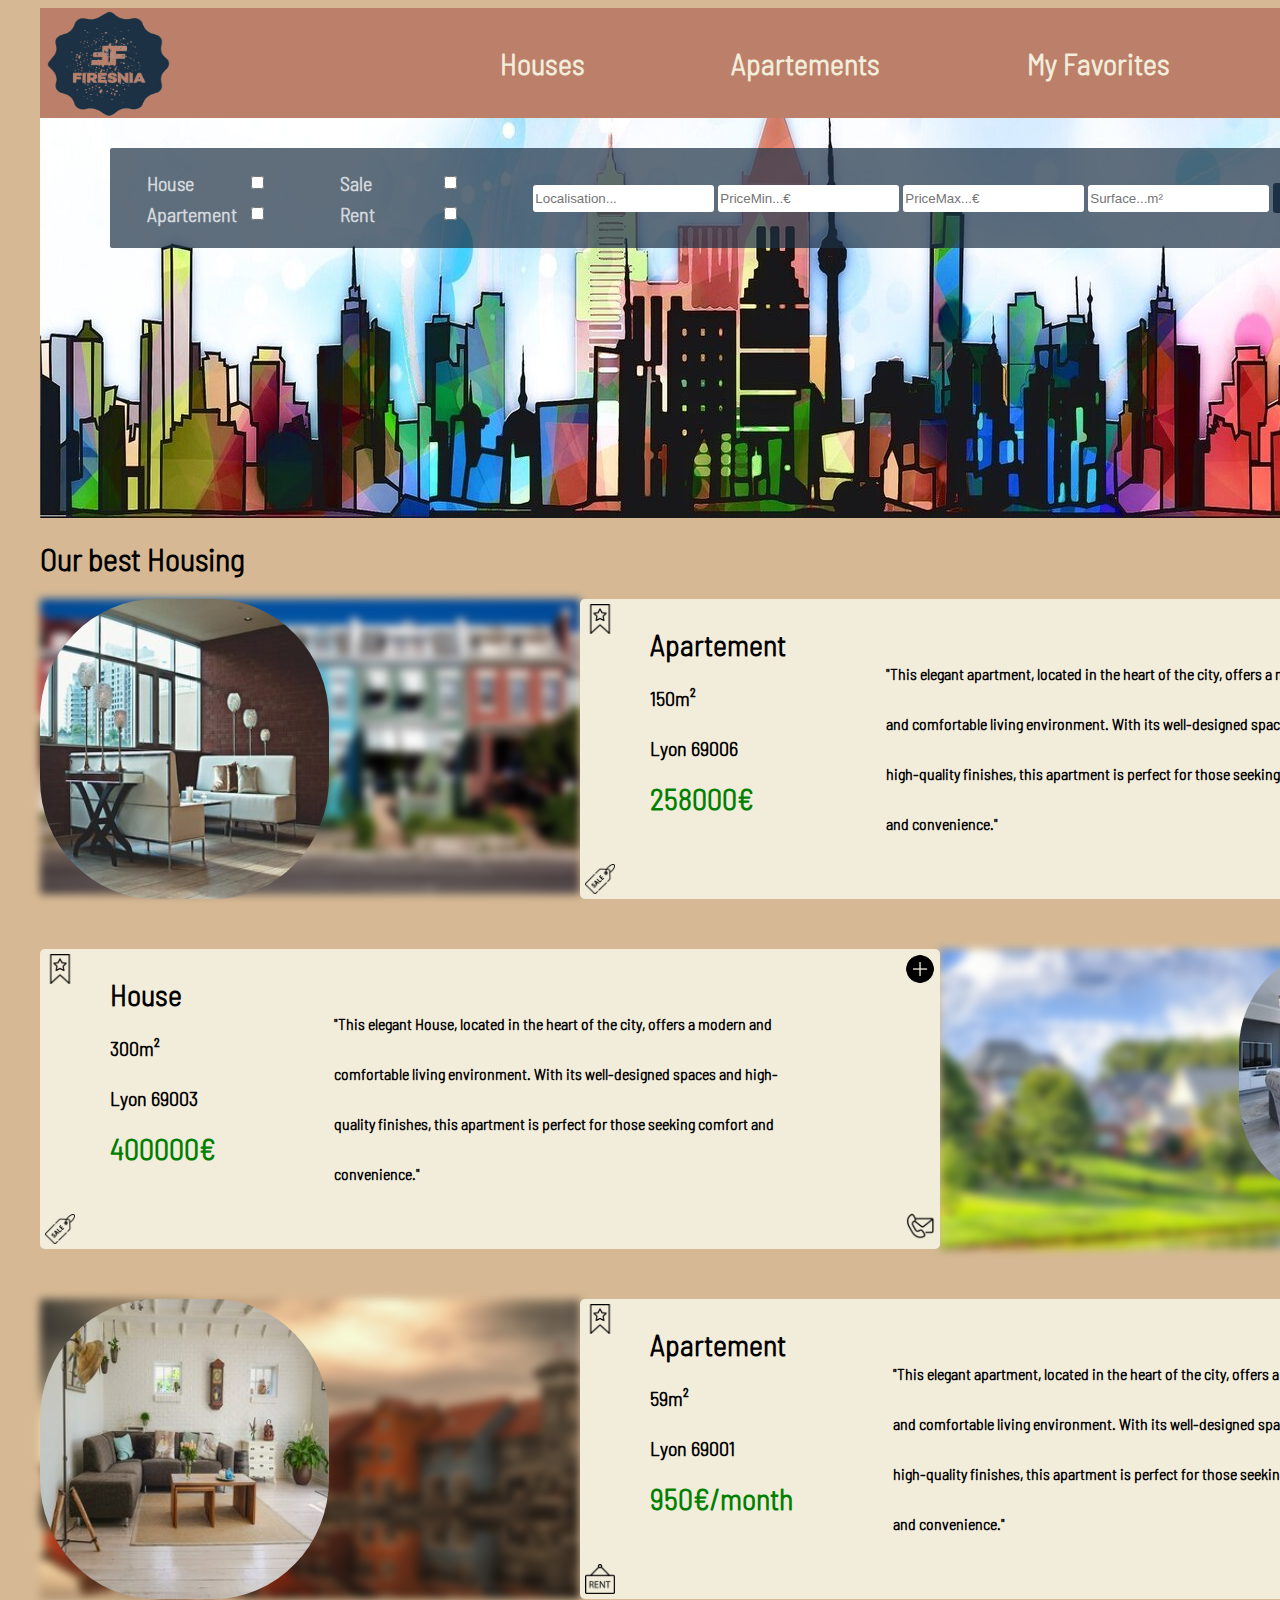
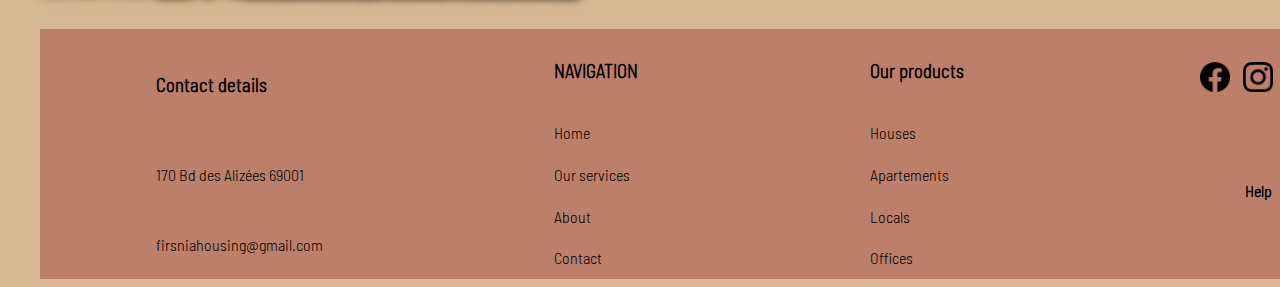
<file: index.html>
<!DOCTYPE html>
<html lang="en">

<head>
    <meta charset="UTF-8">
    <meta name="viewport" content="width=device-width, initial-scale=1.0">
    <title>FindMyDreamHome</title>
    <link rel="stylesheet" href="./style.css">
    <link rel="stylesheet" href="./stylemobile.css">
</head>

<body>
    <!-- HEADER -->
    <header>
       <a href=""> <img class="logo" src="./image/logo-removebg-preview.png" alt="">
        <nav></a>
            <a class="nav" href="./image/b">Houses</a>
            <a class="nav" href="">Apartements</a>
            <a class="nav" href="">My Favorites</a>
            <a class="nav" href="">Contact</a>
        </nav>
    </header>
    <!-- BANNER -->
    <div class="banner">
    <div class="carousel">
        <div class="image">
            <img src="./image/banniere.jpg" alt="">
            <img src="./image/banniere5.jpg" alt="">
            <img src="./image/banniere10.jpg" alt="">
            <img src="./image/banniere6.jpg" alt="">
            <img src="./image/banniere9.jpg" alt="">
            <img src="./image/banniere1.jpg" alt="">
        </div>
    </div>
    <div class="form">
        <form action="" class="formone">
            <div class="checkbox"><label for="">House</label>
            <input type="checkbox"></div>
            <div class="checkbox"><label for="">Apartement</label>
            <input type="checkbox"></div>
        </form>
        <form action="" class="formtwo">
            <div class="checkbox"><label for="">Sale</label>
            <input type="checkbox"></div>
            <div class="checkbox"><label for="">Rent</label>
            <input type="checkbox"></div>
        </form>
        <form action="" class="formthree">

            <input type="text" placeholder="Localisation...">
            <input type="text" placeholder="PriceMin...€">
            <input type="text" placeholder="PriceMax...€">
            <input type="text" placeholder="Surface...m²">
            

        
            <button type="submit">Search</button>
        </form>

</div>
        

    </div>
    <h1>Our best Housing </h1>
    <!--SECTIONONE GRID -->
    <section class="sectiontwo">


        <div class="boxone">
            <img class="imageone" src="./image/appart (1).jpg" alt="">


        </div>

        <div class="boxtwo">
            <div class="fav">
                <a href=""><img class="icon" src="./image/signet.png" alt=""></a>
                <img class="icon" src="./image/sale.png" alt="">
            </div>
            <p class="infos"><span class="type">Apartement</span> <br> 150m² <br> Lyon 69006 <br> <span
                    class="price">258000€</span></p>


            <div class="description-area">
                <p class="description">
                    "This elegant apartment, located in the heart of the city, offers a modern and comfortable living
                    environment. With its well-designed spaces and high-quality finishes, this apartment is perfect for
                    those seeking comfort and convenience."
                </p>
            </div>
            <div class="fav">
                <a href=""><img class="icon" src="./image/plus.png" alt=""></a>
                <a href=""><img class="icon" src="./image/courriel-de-contact.png" alt=""></a>
            </div>

        </div>

        <div class="boxthree">
            <div class="fav">
                <a href=""><img class="icon" src="./image/signet.png" alt=""></a>
                <img class="icon" src="./image/sale.png" alt="">
            </div>
            <p class="infos"><span class="type">House</span> <br>300m²<br>Lyon 69003 <br> <span
                    class="price">400000€</span></p>

            <div class="description-area">
                <p class="description">
                    "This elegant House, located in the heart of the city, offers a modern and comfortable living
                    environment. With its well-designed spaces and high-quality finishes, this apartment is perfect for
                    those seeking comfort and convenience."
                </p>
            </div>

            <div class="fav">
                <a href=""><img class="icon" src="./image/plus.png" alt=""></a>
                <a href=""><img class="icon" src="./image/courriel-de-contact.png" alt=""></a>
            </div>


        </div>

        <div class="boxfour">
            <img class="imagetwo" src="./image/appart (2).jpg" alt="">
        </div>

        <div class="boxfive">
            <img class="imageone" src="./image/appart (3).jpg" alt="">


        </div>

        <div class="boxsix">
            <div class="fav">
                <a href=""><img class="icon" src="./image/signet.png" alt=""></a>
                <img class="icon" src="./image/location.png" alt="">
            </div>
            <p class="infos"><span class="type">Apartement</span> <br> 59m² <br> Lyon 69001 <br> <span
                    class="price">950€/month</span></p>


            <div class="description-area">
                <p class="description">
                    "This elegant apartment, located in the heart of the city, offers a modern and comfortable living
                    environment. With its well-designed spaces and high-quality finishes, this apartment is perfect for
                    those seeking comfort and convenience."
                </p>
            </div>
            <div class="fav">
                <a href=""><img class="icon" src="./image/plus.png" alt=""></a>
                <a href=""><img class="icon" src="./image/courriel-de-contact.png" alt=""></a>
            </div>

        </div>



    </section>
                      <!-- FOOTER -->
    <footer>
        <div class="footer-one">
            <h3>Contact details</h3>
            <div>170 Bd des Alizées 69001</div>
            <div>firsniahousing@gmail.com</div>


        </div>
        <div class="footer-two">
            <h3>NAVIGATION</h3>
            <a href="">Home</a>
            <a href="">Our services</a>
            <a href="">About</a>
            <a href="">Contact</a>


        </div>
        <div class="footer-three">
            <h3>Our products</h3>
            <a href="">Houses</a>
            <a href="">Apartements</a>
            <a href="">Locals</a>
            <a href="">Offices</a>

        </div>
        <div class="footer-four">
            <div class="socialnetworks">
                <a href=""><img class="icon" src="./image/facebook.png" alt=""></a>
                <a href=""><img class="icon" src="./image/instagram.png" alt=""></a>
                <a href=""><img class="icon" src="./image/linkedin.png" alt=""></a>
                <a href=""><img class="icon" src="./image/twitter-alt.png" alt=""></a>
                
                
            </div>
            <div class="help">
                <a href="">Help</a>
                <img class="icon" src="./image/commentaire-question.png" alt="">
            </div>

        </div>

    </footer>
</body>

</html>
</file>
<file: style.css>
@font-face {
    font-family: "Barlow Semi Condensed";
    src: url(./font/BarlowSemiCondensed-Light.ttf);
}
body {
    font-family:"Barlow Semi Condensed" ;
    display: flex;
    flex-direction: column;
    margin-left: 40px;
    background-color:rgb(214, 185, 148) ;
}

/* HEDEAR STYLE */
header {
    
    width: 1440px;
    height: 110px;
    background-color:rgb(188, 128, 106) ;
    display: flex;
    align-items: center;
    justify-content: space-between;
    position: relative;
    
}

.logo {
    width: 130px;
    height: 110px;
}

nav {

    width: 1200px;
    display: flex;
    justify-content: space-around;
    font-weight: bold;
    font-size: x-large;
}
.nav{
    color:rgb(242, 237, 219) ;
    font-size: 30px;
    font-weight: bolder;
}



/* BANNER STYLE */
.carousel{
    overflow: hidden;
    width: 1440px;
    height: 400px;
}
.image{
    width: 1440px;
    height: 400px;
    display: flex;
    animation: caroussel 60s infinite;
    
}
@keyframes caroussel {
   0%{
    transform: translate(0);
   } 
   10%{
    transform: translate(-1440px);
   }
   20%{
    transform: translate(-2880px);
   }
   30%{
    transform: translate(-4320px);
   }
   40%{
    transform: translate(-5760px);
   }
   50%{
    transform: translate(-7200px);
   }
   60%{
    transform: translate(-5760px);
   }
   70%{
    transform: translate(-4320px);
   }
   80%{
    transform: translate(-2880px);
   }
   90%{
    transform: translate(-1440px);
   }
   100%{
    transform: translate(0);
   }
}
.banner {
    display: flex;
    justify-content: center;
    width: 1440px;
    height: 400px;
    position: relative;
    border-radius: 4px;
}
 .form{
    position: absolute;
    background-color: rgba(28, 49, 68, 70%);
    width: 1300px;
    height: 100px;
    margin-top: 30px;
    border-radius: 2px;
    display: flex;
    justify-content: space-around;
    align-items: center;
    font-size: 20px;
    color: rgb(211, 216, 220);
    font-weight: bold;
}
.formone, .formtwo{
    width: 120px;
}
.checkbox{
    display: flex;
    justify-content: space-between;
        align-items: center;
}

.form input{
    border-radius: 3px;
    border: hidden;
    height: 25px;
    
}

.form button{
    border-radius: 3px;
    border: hidden;
    height: 30px;
    width: 100px;
    background-color:rgb(28, 49, 68) ;
    color: white;
    font-weight: bold;
}

.form button:hover{
    background-color: blue;
    cursor: pointer;
}




/* GRID STYLE */
.sectiontwo {
    display: grid;
    grid-template-columns: 1fr 1fr 1fr 1fr 1fr 1fr 1fr 1fr;
    grid-auto-rows: calc(100vh /3);
    width: 1440px;
    row-gap: 50px;
    border-radius: 5px;
}

.boxone {
    grid-column: 1 / 3 span;
    grid-row: 1;
    position: relative;
    display: flex;
    justify-content: space-between;
    border-radius: 5px;
}

.boxone::before {
    content: '';
    position: absolute;
    top: 0;
    right: 0;
    bottom: 0;
    left: 0;
    background-image: url(./image/quartiercss\ \(1\).jpg);
    background-repeat: no-repeat;
    filter: blur(4px);
    z-index: -1;
    transition: all 0.8s;
}

.boxone:hover::before {
    filter: none;
    scale: 1.5;
    z-index: 1;
}

.boxtwo {
    grid-column: 4 / 5 span;
    grid-row: 1;
    display: flex;
    background-color: rgb(242, 237, 219);
    border-radius: 5px;
}

.boxthree {
    grid-column: 1 / 5 span;
    grid-row: 2;
    display: flex;
    background-color: rgb(242, 237, 219);
    border-radius: 5px;
}

.boxfour {
    grid-column: 6 / 3 span;
    grid-row: 2;
    position: relative;
    display: flex;
    justify-content: space-between;
    border-radius: 5px;
}

.boxfour::before {
    content: '';
    position: absolute;
    top: 0;
    right: 0;
    bottom: 0;
    left: 0;
    background-image: url(./image/quartiercss\ \(2\).jpg);
    background-repeat: no-repeat;
    filter: blur(4px);
    z-index: -1;
    transition: all 0.8s;
}

.boxfour:hover::before {
    filter: none;
    scale: 1.5;
    z-index: 1;
}

.boxfive {
    grid-column: 1 / 3 span;
    grid-row: 3;
    position: relative;
    display: flex;
    justify-content: space-between;
    border-radius: 5px;
}

.boxfive::before {
    content: '';
    position: absolute;
    top: 0;
    right: 0;
    bottom: 0;
    left: 0;
    background-image: url(./image/quartiercss\ \(3\).jpg);
    background-repeat: no-repeat;
    filter: blur(4px);
    z-index: -1;
    transition: all 0.8s;
}

.boxfive:hover::before {
    filter: none;
    scale: 1.5;
    z-index: 1;
}

.boxsix {
    grid-column: 4 / span 5;
    grid-row: 3;
    display: flex;
    background-color: rgb(242, 237, 219);
    border-radius: 5px;
}

.imageone {
    border-radius: 40%;
    transition: all .5s;
    z-index: 2;
}

.imageone:hover {
    transform: scale(2);
    border-radius: 5px;
    position: absolute;
    left: 90px;
}

.icon {
    width: 30px;
    margin: 5px;
}


.fav {
    display: flex;
    flex-direction: column;
    justify-content: space-between;
    
}

.infos {

    width: 300px;
    line-height: 50px;
    font-weight: bolder;
    font-size: 20px;
    margin-left: 30px;

}

.description-area {

    display: flex;
    justify-content: center;
    align-items: center;
}

.description {
    margin-left: 100px;
    margin-right: 100px;
    font-weight: bold;
    line-height: 50px;
}
.type{
    font-size: 30px;
}
.price {
    color: green;
    font-size: 30px;
}

.imagetwo {
    border-radius: 40%;
    transition: all .5s;
    z-index: 2;
    position: absolute;
    right: 0;
    height: 250px;
}

.imagetwo:hover {
    transform: scale(2);
    border-radius: 5px;
    position: absolute;
    right: 90px;
}

footer {
    background-color: rgb(188, 128, 106);
    display: flex;
    height: 250px;
    margin-top: 30px;
    width: 1440px;
    justify-content: space-around;

}

.footer-one, .footer-two, .footer-three {
    display: flex;
    justify-content: space-around;
    flex-direction: column;

}


.footer-four{
    display: flex;
    flex-direction: column;
    justify-content: space-around;
    align-items: center;
    height: 200px;  
}
.help{
    font-weight: bold;
}
a {
    text-decoration: none;
    transition: all .5s;
    color: black;

}

a:hover {
    color: rgb(95, 32, 40);
    transform: scale(1.3);
}
a:hover img {
    
    transform: scale(1.3);
    transition: all 0.5s;
}
.help :hover {
    transform: scale(1.3);
    transition: all 0.5s;
}
</file>
<file: stylemobile.css>
@media screen and (max-width: 431px) {
    body {
        width: 430;
        margin: 0;
    }

    /* HEADER STYLE */
    header {
        width: 430px;
        height: 60px;
    }

    .logo {
        width: 50px;
        height: 50px;
    }

    nav {
        width: 430px;
        font-size: 15px;
    }

    /* BANNER STYLE */
    .banner {
        width: 430px;
    }

    .form {
        width: 430px;
        height: 200px;
        margin: 0;
        display: flex;
        flex-direction: column;
    }
    

    /* GRID STYLE */
    .sectiontwo {
        display: grid;
        grid-template-columns: 1fr;
        grid-template-rows: 1fr 1fr 1fr 1fr 1fr 1fr 1fr 1fr 1fr;
        gap: 0;
    }

    .boxone {
        grid-column: 1;
        grid-row: 1;
        width: inherit;
    }

    .imageone {
        border: solid gray;
    }

    .boxone::before {
        filter: blur(0px);
    }


    .boxtwo {
        grid-column: 1;
        grid-row: 2 / span 2;
        width: 430px;
        margin-bottom: 50px;
    }

    .imagetwo {
        border: solid gray;
        position: relative;

    }


    .description {
        margin-left: 0px;
        margin-right: 0px;
        font-weight: normal;
        line-height: 30px;
    }

    .boxthree {
        grid-column: 1;
        grid-row: 5 / 2 span;
        width: 430px;
        margin-bottom: 50px;
    }

    .boxfour {
        grid-column: 1;
        grid-row: 4;
        width: inherit;
    }

    .boxfour::before {
        filter: blur(0px);
    }

    .imagefour {
        border: solid gray;
    }

    .boxfive {
        grid-column: 1;
        grid-row: 7;
        width: inherit;
    }

    .boxfive::before {
        filter: blur(0px);
    }

    .imagethree {
        border: solid gray;
    }



    .boxsix {
        grid-column: 1;
        grid-row: 8 / 2 span;
        width: 430px;
        margin-bottom: 50px;
    }

    .icon {
        width: 30px;
        margin: 0;
    }


    .fav {
        display: flex;
        flex-direction: column;
        justify-content: space-between;

    }

    .infos {

        width: 300px;
        line-height: 50px;
        font-weight: bold;
        font-size: 20px;
        margin-left: 0px;

    }

    .description-area {

        display: flex;
        justify-content: center;
        align-items: center;
    }

    .description {
        display: block;
    }

    .type {
        font-size: 30px;
    }

    .price {
        color: green;
        font-size: 30px;
    }

    footer {
        margin-top: 0px;
        width: 430px;
        height: 500px;
        display: grid;
        grid-template-columns: 1fr 1fr;
        grid-template-rows: 1fr 1fr;
        gap: 10px;
        position: relative;

    }

    .footer-one,
    .footer-two,
    .footer-three {
        margin-left: 30px;
    }

    .footer-four {
        position: absolute;
        right: 50px;
        bottom: 0;
        height: 250px;
        display: flex;
        flex-direction: column;
        justify-content: space-around;
        margin-top: 10px;
    }

    .socialnetworks {
        display: flex;
        flex-direction: column;
        justify-content: space-around;
        height: 196px;
    }

    .help {
        font-weight: bold;
    }

    a {
        text-decoration: none;
        transition: all .5s;
        color: black;

    }

    a:hover {
        color: rgb(95, 32, 40);
        transform: scale(1.3);
    }

    a:hover img {

        transform: scale(1.3);
        transition: all 0.5s;
    }

    .help :hover {
        transform: scale(1.3);
        transition: all 0.5s;
    }

}
</file>
